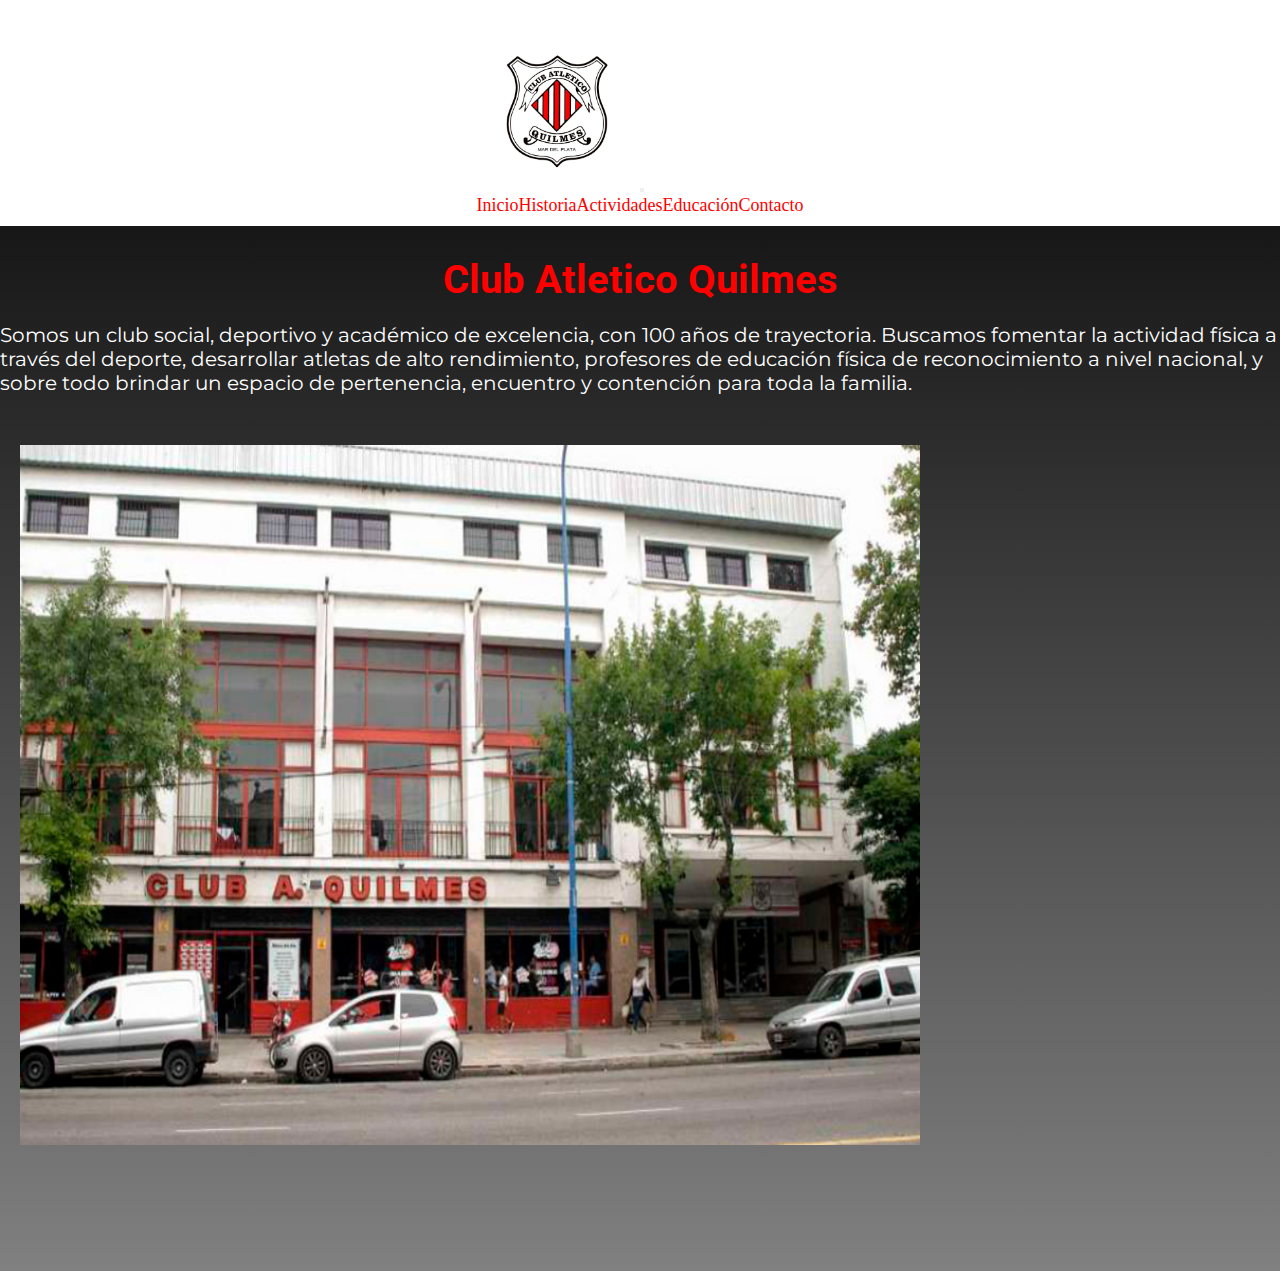
<file: index.html>
<!DOCTYPE html>
<html lang="en">
<head>
    <meta charset="UTF-8">
    <meta http-equiv="X-UA-Compatible" content="IE=edge">
    <meta name="viewport" content="width=device-width, initial-scale=1.0">
    <link rel="shortcut icon" href="img/EscudoCaq.png">
    <link rel="preconnect" href="https://fonts.googleapis.com">
    <link rel="preconnect" href="https://fonts.gstatic.com" crossorigin>
    <link href="https://fonts.googleapis.com/css2?family=Montserrat&family=Roboto:wght@100;300;500&display=swap" rel="stylesheet">
    <!--ANIMACIONES-->
    <link rel="stylesheet" href="https://cdnjs.cloudflare.com/ajax/libs/animate.css/4.1.1/animate.min.css">
    <!--LINK BOOTSTRAP-->
    <link href="https://cdn.jsdelivr.net/npm/bootstrap@5.2.2/dist/css/bootstrap.min.css" rel="stylesheet" integrity="sha384-Zenh87qX5JnK2Jl0vWa8Ck2rdkQ2Bzep5IDxbcnCeuOxjzrPF/et3URy9Bv1WTRi" crossorigin="anonymous">
    <!--CSS PROPIO-->
    <link rel="stylesheet" href="css/style.css">
    
    <title>Inicio</title>
</head>
<body>
    <header class="header-pagina">

        <nav class="navbar navbar-expand-lg w-100 lista_navegacion-bootstrap">
            <div class="container-fluid">
                <a class="navbar-brand" href="index.html">
                    <img src="img/EscudoCaq.png" alt="escudo quilmes" class="header-imagen">
                </a>
                <button class="navbar-toggler" type="button" data-bs-toggle="collapse" data-bs-target="#navbarNav" aria-controls="navbarNav" aria-expanded="false" aria-label="Toggle navigation">
                <span class="navbar-toggler-icon"></span>
                </button>
                <div class="collapse navbar-collapse" id="navbarNav">
                <ul class="navbar-nav">
                    <li class="nav-item">
                    <a class="nav-link" href="index.html">Inicio</a>
                    </li>
                    <li class="nav-item">
                    <a class="nav-link" href="page/historia.html">Historia</a>
                    </li>
                    <li class="nav-item">
                    <a class="nav-link" href="page/actividades.html">Actividades</a>
                    </li>
                    <li class="nav-item">
                    <a class="nav-link" href="page/educacion.html">Educación</a>
                    </li>
                    <li class="nav-item">
                    <a class="nav-link" href="page/contacto.html">Contacto</a>
                    </li>
                </ul>
                </div>
            </div>
        </nav>
    </header>

    <main>
    <section class="container-fluid">
        <h1>Club Atletico Quilmes</h1>

    <div class="row wow animate__animated animate__bounceInDown">

        <div class="col-12 col-md-12 col-lg-6">
            <p class="parrafo">Somos un club social, deportivo y académico de excelencia, con 100 años de trayectoria. Buscamos fomentar la actividad física a través del deporte, desarrollar atletas de alto rendimiento, profesores de educación física de reconocimiento a nivel nacional, y sobre todo brindar un espacio de pertenencia, encuentro y contención para toda la familia. </p>
        </div>
        <div class="col-12 col-md-12 col-lg-6">
            <img src="img/club-quilmes.jpg" alt="Club Atletico Quilmes" class="div__imagen">
        </div>
    </div>
    </section>
    </main>

    <footer class="footer wow animate__animated animate__bounce">
        <div class="footer__div">
            <p class="footer__parrafo">Página en desarrollo</p>
            <iframe src="https://www.google.com/maps/embed?pb=!1m18!1m12!1m3!1d3144.3463981100144!2d-57.56127398467609!3d-37.99237997972032!2m3!1f0!2f0!3f0!3m2!1i1024!2i768!4f13.1!3m3!1m2!1s0x9584d9536184cd25%3A0xb8786c66ae7998ac!2sSecundario%20Quilmes!5e0!3m2!1ses-419!2sar!4v1666713190758!5m2!1ses-419!2sar" width="200" height="200" style="border:0;" allowfullscreen="" loading="lazy" referrerpolicy="no-referrer-when-downgrade" class="mapa"></iframe>
        </div>
        <div class="footer__div">
            <p class="footer__parrafo">Seguinos en nuestras redes</p>
            <svg xmlns="http://www.w3.org/2000/svg" width="16" height="16" fill="currentColor" class="bi bi-facebook" viewBox="0 0 16 16">
                <path d="M16 8.049c0-4.446-3.582-8.05-8-8.05C3.58 0-.002 3.603-.002 8.05c0 4.017 2.926 7.347 6.75 7.951v-5.625h-2.03V8.05H6.75V6.275c0-2.017 1.195-3.131 3.022-3.131.876 0 1.791.157 1.791.157v1.98h-1.009c-.993 0-1.303.621-1.303 1.258v1.51h2.218l-.354 2.326H9.25V16c3.824-.604 6.75-3.934 6.75-7.951z"/>
            </svg>
            <svg xmlns="http://www.w3.org/2000/svg" width="16" height="16" fill="currentColor" class="bi bi-instagram" viewBox="0 0 16 16">
                <path d="M8 0C5.829 0 5.556.01 4.703.048 3.85.088 3.269.222 2.76.42a3.917 3.917 0 0 0-1.417.923A3.927 3.927 0 0 0 .42 2.76C.222 3.268.087 3.85.048 4.7.01 5.555 0 5.827 0 8.001c0 2.172.01 2.444.048 3.297.04.852.174 1.433.372 1.942.205.526.478.972.923 1.417.444.445.89.719 1.416.923.51.198 1.09.333 1.942.372C5.555 15.99 5.827 16 8 16s2.444-.01 3.298-.048c.851-.04 1.434-.174 1.943-.372a3.916 3.916 0 0 0 1.416-.923c.445-.445.718-.891.923-1.417.197-.509.332-1.09.372-1.942C15.99 10.445 16 10.173 16 8s-.01-2.445-.048-3.299c-.04-.851-.175-1.433-.372-1.941a3.926 3.926 0 0 0-.923-1.417A3.911 3.911 0 0 0 13.24.42c-.51-.198-1.092-.333-1.943-.372C10.443.01 10.172 0 7.998 0h.003zm-.717 1.442h.718c2.136 0 2.389.007 3.232.046.78.035 1.204.166 1.486.275.373.145.64.319.92.599.28.28.453.546.598.92.11.281.24.705.275 1.485.039.843.047 1.096.047 3.231s-.008 2.389-.047 3.232c-.035.78-.166 1.203-.275 1.485a2.47 2.47 0 0 1-.599.919c-.28.28-.546.453-.92.598-.28.11-.704.24-1.485.276-.843.038-1.096.047-3.232.047s-2.39-.009-3.233-.047c-.78-.036-1.203-.166-1.485-.276a2.478 2.478 0 0 1-.92-.598 2.48 2.48 0 0 1-.6-.92c-.109-.281-.24-.705-.275-1.485-.038-.843-.046-1.096-.046-3.233 0-2.136.008-2.388.046-3.231.036-.78.166-1.204.276-1.486.145-.373.319-.64.599-.92.28-.28.546-.453.92-.598.282-.11.705-.24 1.485-.276.738-.034 1.024-.044 2.515-.045v.002zm4.988 1.328a.96.96 0 1 0 0 1.92.96.96 0 0 0 0-1.92zm-4.27 1.122a4.109 4.109 0 1 0 0 8.217 4.109 4.109 0 0 0 0-8.217zm0 1.441a2.667 2.667 0 1 1 0 5.334 2.667 2.667 0 0 1 0-5.334z"/>
            </svg>
            <svg xmlns="http://www.w3.org/2000/svg" width="16" height="16" fill="currentColor" class="bi bi-whatsapp" viewBox="0 0 16 16">
                <path d="M13.601 2.326A7.854 7.854 0 0 0 7.994 0C3.627 0 .068 3.558.064 7.926c0 1.399.366 2.76 1.057 3.965L0 16l4.204-1.102a7.933 7.933 0 0 0 3.79.965h.004c4.368 0 7.926-3.558 7.93-7.93A7.898 7.898 0 0 0 13.6 2.326zM7.994 14.521a6.573 6.573 0 0 1-3.356-.92l-.24-.144-2.494.654.666-2.433-.156-.251a6.56 6.56 0 0 1-1.007-3.505c0-3.626 2.957-6.584 6.591-6.584a6.56 6.56 0 0 1 4.66 1.931 6.557 6.557 0 0 1 1.928 4.66c-.004 3.639-2.961 6.592-6.592 6.592zm3.615-4.934c-.197-.099-1.17-.578-1.353-.646-.182-.065-.315-.099-.445.099-.133.197-.513.646-.627.775-.114.133-.232.148-.43.05-.197-.1-.836-.308-1.592-.985-.59-.525-.985-1.175-1.103-1.372-.114-.198-.011-.304.088-.403.087-.088.197-.232.296-.346.1-.114.133-.198.198-.33.065-.134.034-.248-.015-.347-.05-.099-.445-1.076-.612-1.47-.16-.389-.323-.335-.445-.34-.114-.007-.247-.007-.38-.007a.729.729 0 0 0-.529.247c-.182.198-.691.677-.691 1.654 0 .977.71 1.916.81 2.049.098.133 1.394 2.132 3.383 2.992.47.205.84.326 1.129.418.475.152.904.129 1.246.08.38-.058 1.171-.48 1.338-.943.164-.464.164-.86.114-.943-.049-.084-.182-.133-.38-.232z"/>
            </svg>
        </div>
    </footer>

        <!--LIBRERIA JS-->
        <script src="https://cdnjs.cloudflare.com/ajax/libs/wow/1.1.2/wow.min.js"></script>
<script>
    new WOW().init();
</script>

<script src="https://cdn.jsdelivr.net/npm/bootstrap@5.2.2/dist/js/bootstrap.bundle.min.js" integrity="sha384-OERcA2EqjJCMA+/3y+gxIOqMEjwtxJY7qPCqsdltbNJuaOe923+mo//f6V8Qbsw3" crossorigin="anonymous"></script>
</body>
</html>
</file>
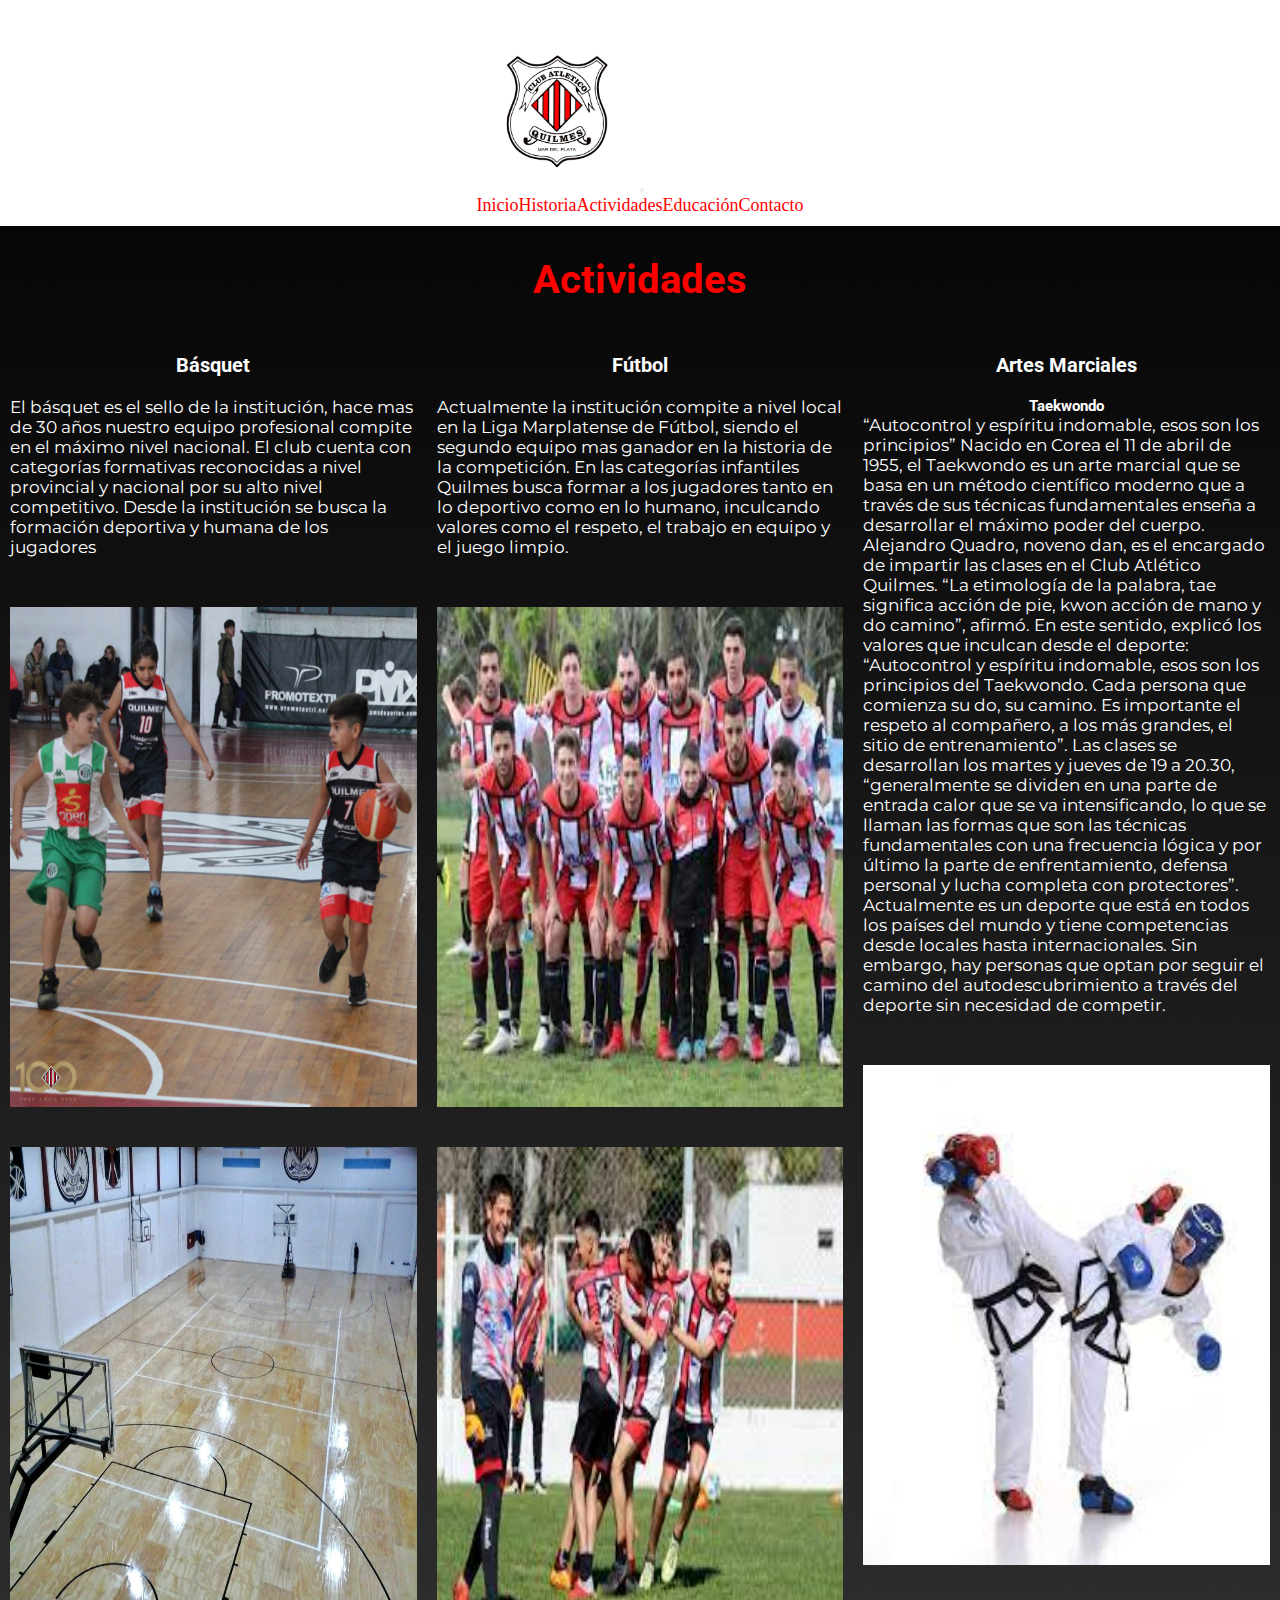
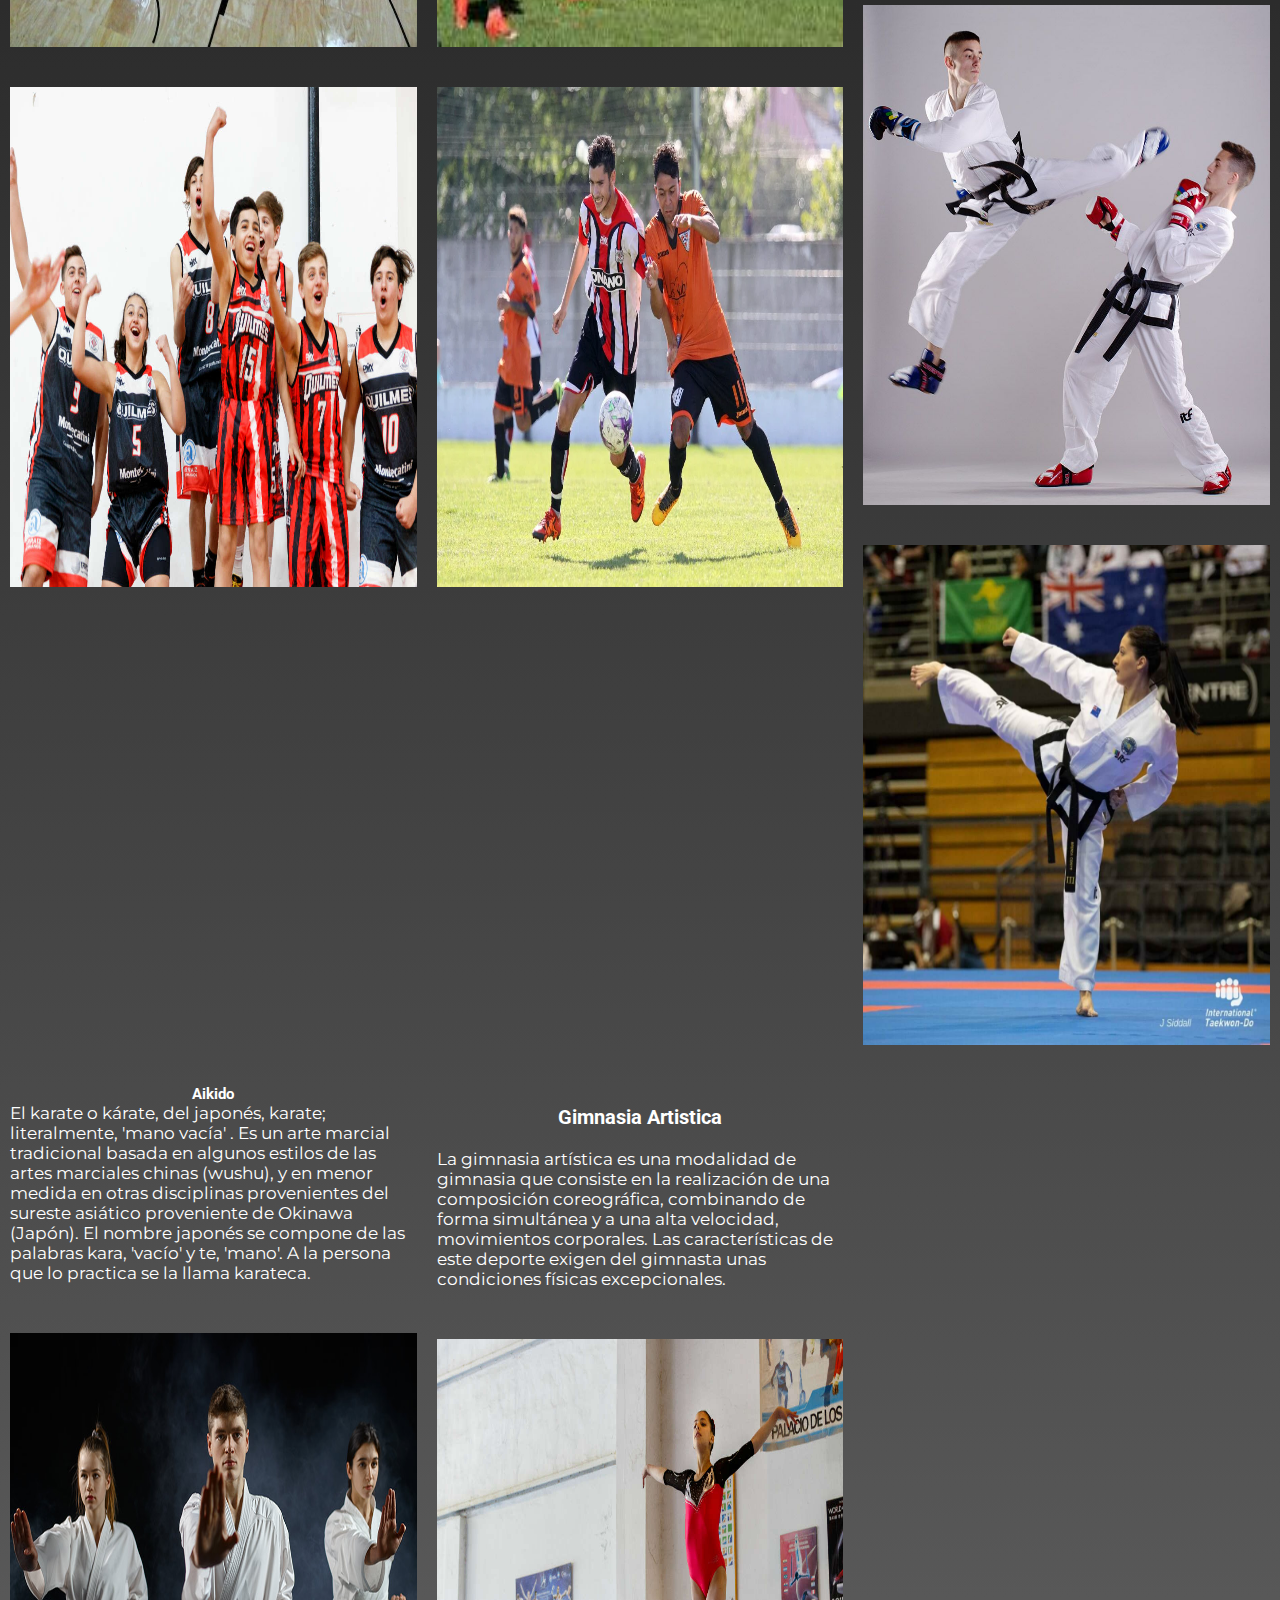
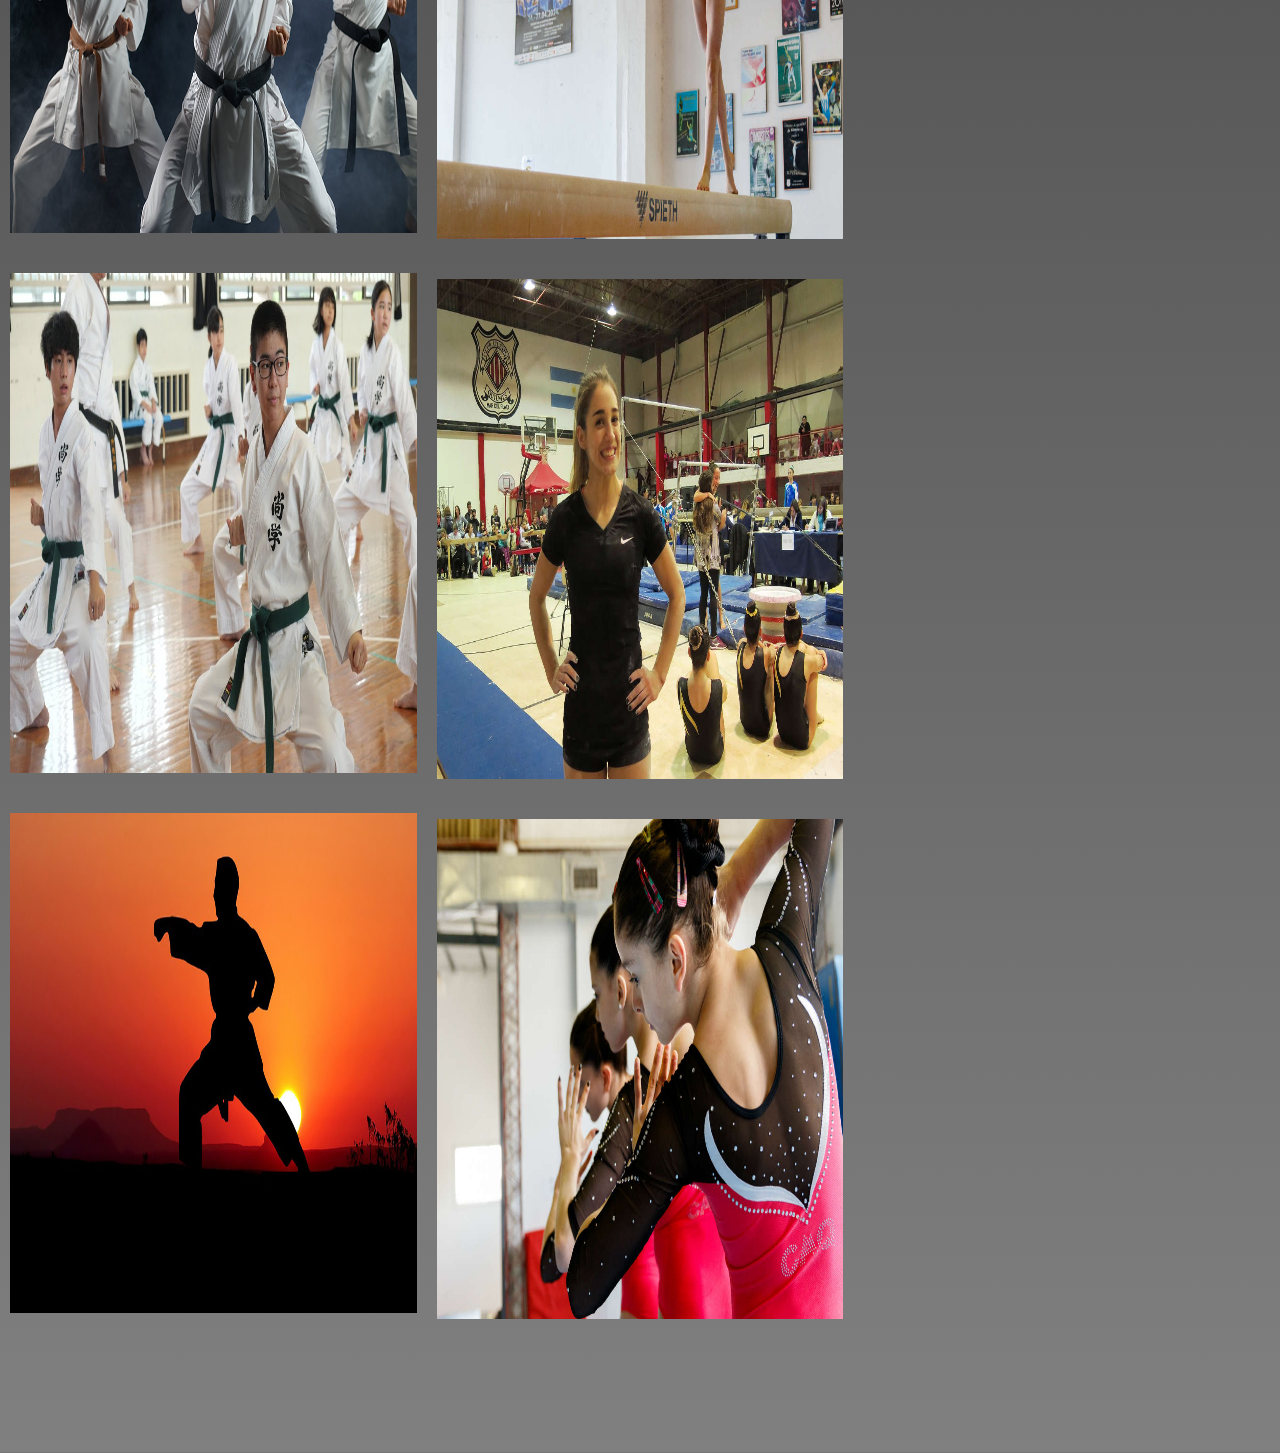
<file: page/actividades.html>
<!DOCTYPE html>
<html lang="en">
<head>
    <meta charset="UTF-8">
    <meta http-equiv="X-UA-Compatible" content="IE=edge">
    <meta name="viewport" content="width=device-width, initial-scale=1.0">
    <link rel="shortcut icon" href="../img/EscudoCaq.png">
    <link rel="preconnect" href="https://fonts.googleapis.com">
    <link rel="preconnect" href="https://fonts.gstatic.com" crossorigin>
    <link href="https://fonts.googleapis.com/css2?family=Montserrat&family=Roboto:wght@100;300;500&display=swap" rel="stylesheet">
    <!--ANIMACIONES-->
    <link rel="stylesheet" href="https://cdnjs.cloudflare.com/ajax/libs/animate.css/4.1.1/animate.min.css">
    <!--LINK BOOTSTRAP-->
    <link href="https://cdn.jsdelivr.net/npm/bootstrap@5.2.2/dist/css/bootstrap.min.css" rel="stylesheet" integrity="sha384-Zenh87qX5JnK2Jl0vWa8Ck2rdkQ2Bzep5IDxbcnCeuOxjzrPF/et3URy9Bv1WTRi" crossorigin="anonymous">
        <!--CSS PROPIO-->
    <link rel="stylesheet" href="../css/style.css">
    <title>Actividades</title>
</head>
<body id="body-grid">
    <header id="header-grid">
        <nav class="navbar navbar-expand-lg w-100 lista_navegacion-bootstrap">
            <div class="container-fluid">
                <a class="navbar-brand" href="../index.html">
                    <img src="../img/EscudoCaq.png" alt="escudo quilmes" class="header-imagen">
                </a>
                <button class="navbar-toggler" type="button" data-bs-toggle="collapse" data-bs-target="#navbarNav" aria-controls="navbarNav" aria-expanded="false" aria-label="Toggle navigation">
                <span class="navbar-toggler-icon"></span>
                </button>
                <div class="collapse navbar-collapse" id="navbarNav">
                <ul class="navbar-nav">
                    <li class="nav-item">
                    <a class="nav-link" href="../index.html">Inicio</a>
                    </li>
                    <li class="nav-item">
                    <a class="nav-link" href="historia.html">Historia</a>
                    </li>
                    <li class="nav-item">
                    <a class="nav-link" href="actividades.html">Actividades</a>
                    </li>
                    <li class="nav-item">
                    <a class="nav-link" href="educacion.html">Educación</a>
                    </li>
                    <li class="nav-item">
                    <a class="nav-link" href="contacto.html">Contacto</a>
                    </li>
                </ul>
                </div>
            </div>
        </nav>
    </header>

    <main>
    <h1>Actividades</h1>

    <section id="actividades-grid" class="wow animate__animated animate__fadeIn container-fluid">

        <div class="padre-div row">

            <div class="div-actividades">            
                <h2>Básquet</h2>
                <p>
                El básquet es el sello de la institución, hace mas de 30 años nuestro equipo profesional compite en el máximo nivel nacional.

El club cuenta con categorías formativas reconocidas a nivel provincial y nacional por su alto nivel competitivo.

Desde la institución se busca la formación deportiva y humana de los jugadores  
                </p>
                <img src="../img/mini-8.jpg" alt="mini-basquet" class="imagen-basquet">
                <img src="../img/canchacaq.jpg" alt="canchacaq" class="imagen-basquet">
                <img src="../img/Basquet-club-quilmes-mar-del-plata.jpg" alt="jugadorescaq" class="imagen-basquet">
    </div>

        <div class="div-actividades">
        <h2>Fútbol</h2>
            <p>Actualmente la institución compite a nivel local en la Liga Marplatense de Fútbol, siendo el segundo equipo mas ganador en la historia de la competición.
                En las categorías infantiles Quilmes busca formar a los jugadores tanto en lo deportivo como en lo humano, inculcando valores como el respeto, el trabajo en equipo y el juego limpio.
            </p>
            
            <img src="../img/futbol1.jpg" alt="futbolcaq" class="imagen-futbol">
            <img src="../img/futbol2.jpg" alt="futbolcaq" class="imagen-futbol">
            <img src="../img/futbol4.jpg" alt="futbolcaq" class="imagen-futbol">
        </div>

        <div class="div-actividades">
        <h2>Artes Marciales</h2>

        <h3>Taekwondo</h3>

        <p>“Autocontrol y espíritu indomable, esos son los principios”
            Nacido en Corea el 11 de abril de 1955, el Taekwondo es un arte marcial que se basa en un método científico moderno que a través de sus técnicas fundamentales enseña a desarrollar el máximo poder del cuerpo.
            
            Alejandro Quadro, noveno dan, es el encargado de impartir las clases en el Club Atlético Quilmes. “La etimología de la palabra, tae significa acción de pie, kwon acción de mano y do camino”, afirmó.
            
            En este sentido, explicó los valores que inculcan desde el deporte: “Autocontrol y espíritu indomable, esos son los principios del Taekwondo. Cada persona que comienza su do, su camino. Es importante el respeto al compañero, a los más grandes, el sitio de entrenamiento”.
            
            Las clases se desarrollan los martes y jueves de 19 a 20.30, “generalmente se dividen en una parte de entrada calor que se va intensificando, lo que se llaman las formas que son las técnicas fundamentales con una frecuencia lógica y por último la parte de enfrentamiento, defensa personal y lucha completa con protectores”.
            
            Actualmente es un deporte que está en todos los países del mundo y tiene
            competencias desde locales hasta internacionales. Sin embargo, hay personas que optan por seguir el camino del autodescubrimiento a través del deporte sin necesidad de competir.</p>

        <img src="../img/taekwondo1.jpg" alt="imagen Taekwondo" class="imagen-taekwondo">
        <img src="../img/taekwondo2.jpg" alt="imagen Taekwondo" class="imagen-taekwondo">
        <img src="../img/taekwondo3.jpg" alt="imagen Taekwondo" class="imagen-taekwondo">
        </div>

        <div class="div-actividades">
        <h3>Aikido</h3>
        <p>El karate o kárate, del japonés, karate; literalmente, 'mano vacía' . Es un arte marcial tradicional basada en algunos estilos de las artes marciales chinas (wushu), y en menor medida en otras disciplinas provenientes del sureste asiático proveniente de Okinawa (Japón). El nombre japonés se compone de las palabras kara, 'vacío' y te, 'mano'. A la persona que lo practica se la llama karateca.</p>
        <img src="../img/karate2.jpg" alt="imagen karate" class="imagen-karate">
        <img src="../img/karate1.jpg" alt="imagen karate" class="imagen-karate">
        <img src="../img/karate3.jpg" alt="imagen karate" class="imagen-karate">
        </div>

        <div class="div-actividades">
        <h2>Gimnasia Artistica</h2>
        <p>
            La gimnasia artística es una modalidad de gimnasia que consiste en la realización de una composición coreográfica, combinando de forma simultánea y a una alta velocidad, movimientos corporales. Las características de este deporte exigen del gimnasta unas condiciones físicas excepcionales.
        </p>
        <img src="../img/gimnasia1.jpg" alt="imagen-gimnasia" class="imagen-gimnasia">
        <img src="../img/gimnasia2.jpg" alt="imagen-gimnasia" class="imagen-gimnasia">
        <img src="../img/gimnasia3.jpg" alt="imagen-gimnasia" class="imagen-gimnasia">
    </div>
    </div>
    </section>

    </main>

    <footer class="footer wow animate__animated animate__bounce">

        <div class="footer__div ">
            <p class="footer__parrafo">Página en desarrollo</p>
            <iframe src="https://www.google.com/maps/embed?pb=!1m18!1m12!1m3!1d3144.3463981100144!2d-57.56127398467609!3d-37.99237997972032!2m3!1f0!2f0!3f0!3m2!1i1024!2i768!4f13.1!3m3!1m2!1s0x9584d9536184cd25%3A0xb8786c66ae7998ac!2sSecundario%20Quilmes!5e0!3m2!1ses-419!2sar!4v1666713190758!5m2!1ses-419!2sar" width="200" height="200" style="border:0;" allowfullscreen="" loading="lazy" referrerpolicy="no-referrer-when-downgrade" class="mapa"></iframe>
        </div>

        <div class="footer__div">
            <p class="footer__parrafo">Seguinos en nuestras redes</p>

            <svg xmlns="http://www.w3.org/2000/svg" width="16" height="16" fill="currentColor" class="bi bi-facebook" viewBox="0 0 16 16">
                <path d="M16 8.049c0-4.446-3.582-8.05-8-8.05C3.58 0-.002 3.603-.002 8.05c0 4.017 2.926 7.347 6.75 7.951v-5.625h-2.03V8.05H6.75V6.275c0-2.017 1.195-3.131 3.022-3.131.876 0 1.791.157 1.791.157v1.98h-1.009c-.993 0-1.303.621-1.303 1.258v1.51h2.218l-.354 2.326H9.25V16c3.824-.604 6.75-3.934 6.75-7.951z"/>
            </svg>

            <svg xmlns="http://www.w3.org/2000/svg" width="16" height="16" fill="currentColor" class="bi bi-instagram" viewBox="0 0 16 16">
                <path d="M8 0C5.829 0 5.556.01 4.703.048 3.85.088 3.269.222 2.76.42a3.917 3.917 0 0 0-1.417.923A3.927 3.927 0 0 0 .42 2.76C.222 3.268.087 3.85.048 4.7.01 5.555 0 5.827 0 8.001c0 2.172.01 2.444.048 3.297.04.852.174 1.433.372 1.942.205.526.478.972.923 1.417.444.445.89.719 1.416.923.51.198 1.09.333 1.942.372C5.555 15.99 5.827 16 8 16s2.444-.01 3.298-.048c.851-.04 1.434-.174 1.943-.372a3.916 3.916 0 0 0 1.416-.923c.445-.445.718-.891.923-1.417.197-.509.332-1.09.372-1.942C15.99 10.445 16 10.173 16 8s-.01-2.445-.048-3.299c-.04-.851-.175-1.433-.372-1.941a3.926 3.926 0 0 0-.923-1.417A3.911 3.911 0 0 0 13.24.42c-.51-.198-1.092-.333-1.943-.372C10.443.01 10.172 0 7.998 0h.003zm-.717 1.442h.718c2.136 0 2.389.007 3.232.046.78.035 1.204.166 1.486.275.373.145.64.319.92.599.28.28.453.546.598.92.11.281.24.705.275 1.485.039.843.047 1.096.047 3.231s-.008 2.389-.047 3.232c-.035.78-.166 1.203-.275 1.485a2.47 2.47 0 0 1-.599.919c-.28.28-.546.453-.92.598-.28.11-.704.24-1.485.276-.843.038-1.096.047-3.232.047s-2.39-.009-3.233-.047c-.78-.036-1.203-.166-1.485-.276a2.478 2.478 0 0 1-.92-.598 2.48 2.48 0 0 1-.6-.92c-.109-.281-.24-.705-.275-1.485-.038-.843-.046-1.096-.046-3.233 0-2.136.008-2.388.046-3.231.036-.78.166-1.204.276-1.486.145-.373.319-.64.599-.92.28-.28.546-.453.92-.598.282-.11.705-.24 1.485-.276.738-.034 1.024-.044 2.515-.045v.002zm4.988 1.328a.96.96 0 1 0 0 1.92.96.96 0 0 0 0-1.92zm-4.27 1.122a4.109 4.109 0 1 0 0 8.217 4.109 4.109 0 0 0 0-8.217zm0 1.441a2.667 2.667 0 1 1 0 5.334 2.667 2.667 0 0 1 0-5.334z"/>
            </svg>
            
            <svg xmlns="http://www.w3.org/2000/svg" width="16" height="16" fill="currentColor" class="bi bi-whatsapp" viewBox="0 0 16 16">
                <path d="M13.601 2.326A7.854 7.854 0 0 0 7.994 0C3.627 0 .068 3.558.064 7.926c0 1.399.366 2.76 1.057 3.965L0 16l4.204-1.102a7.933 7.933 0 0 0 3.79.965h.004c4.368 0 7.926-3.558 7.93-7.93A7.898 7.898 0 0 0 13.6 2.326zM7.994 14.521a6.573 6.573 0 0 1-3.356-.92l-.24-.144-2.494.654.666-2.433-.156-.251a6.56 6.56 0 0 1-1.007-3.505c0-3.626 2.957-6.584 6.591-6.584a6.56 6.56 0 0 1 4.66 1.931 6.557 6.557 0 0 1 1.928 4.66c-.004 3.639-2.961 6.592-6.592 6.592zm3.615-4.934c-.197-.099-1.17-.578-1.353-.646-.182-.065-.315-.099-.445.099-.133.197-.513.646-.627.775-.114.133-.232.148-.43.05-.197-.1-.836-.308-1.592-.985-.59-.525-.985-1.175-1.103-1.372-.114-.198-.011-.304.088-.403.087-.088.197-.232.296-.346.1-.114.133-.198.198-.33.065-.134.034-.248-.015-.347-.05-.099-.445-1.076-.612-1.47-.16-.389-.323-.335-.445-.34-.114-.007-.247-.007-.38-.007a.729.729 0 0 0-.529.247c-.182.198-.691.677-.691 1.654 0 .977.71 1.916.81 2.049.098.133 1.394 2.132 3.383 2.992.47.205.84.326 1.129.418.475.152.904.129 1.246.08.38-.058 1.171-.48 1.338-.943.164-.464.164-.86.114-.943-.049-.084-.182-.133-.38-.232z"/>
            </svg>
        </div>

    </footer>

                <!--LIBRERIA JS-->
                <script src="https://cdnjs.cloudflare.com/ajax/libs/wow/1.1.2/wow.min.js"></script>
                <script>
                    new WOW().init();
                </script>

<script src="https://cdn.jsdelivr.net/npm/bootstrap@5.2.2/dist/js/bootstrap.bundle.min.js" integrity="sha384-OERcA2EqjJCMA+/3y+gxIOqMEjwtxJY7qPCqsdltbNJuaOe923+mo//f6V8Qbsw3" crossorigin="anonymous"></script>
</body>
</html>
</file>
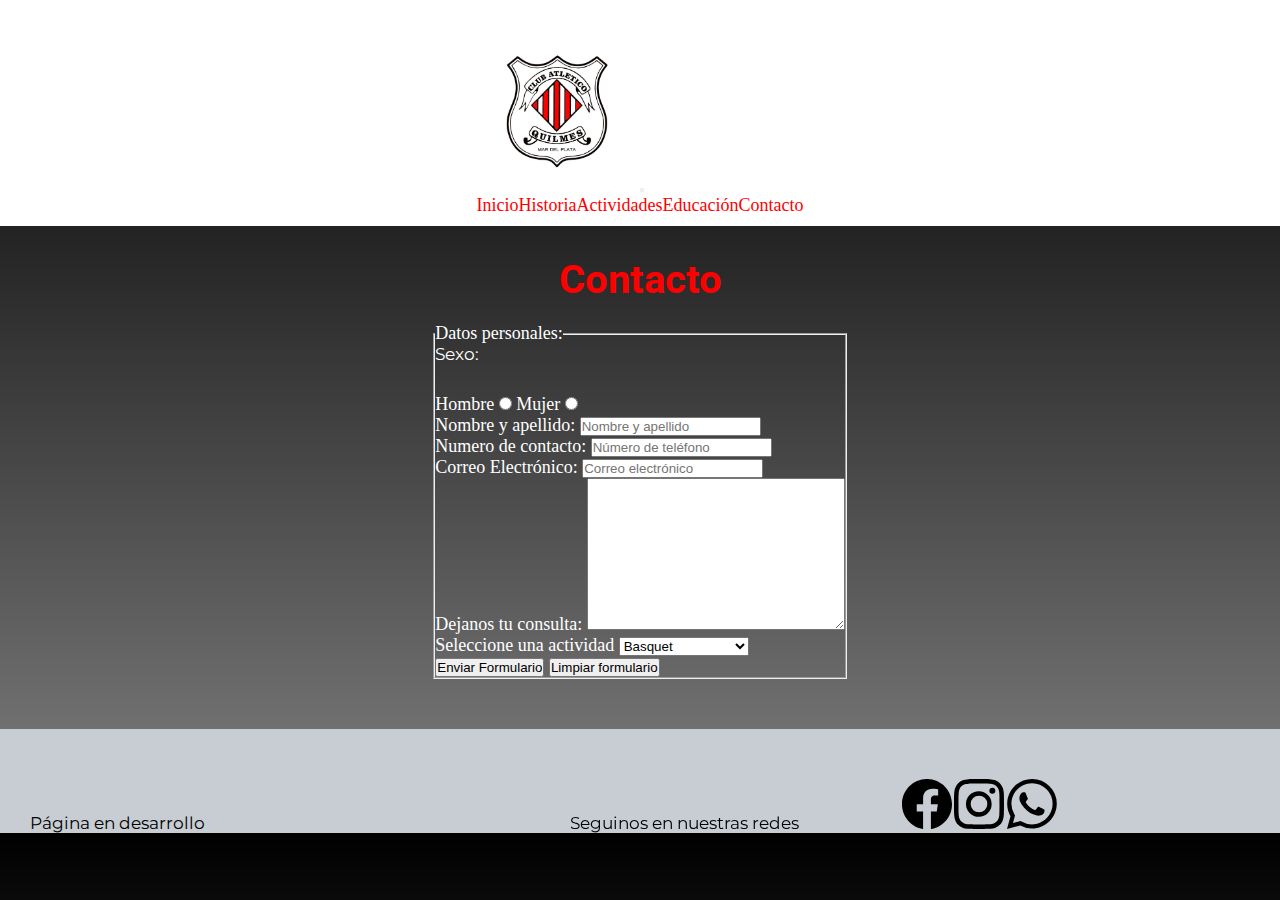
<file: page/contacto.html>
<!DOCTYPE html>
<html lang="en">
<head>
    <meta charset="UTF-8">
    <meta http-equiv="X-UA-Compatible" content="IE=edge">
    <meta name="viewport" content="width=device-width, initial-scale=1.0">
    <link rel="shortcut icon" href="../img/EscudoCaq.png">
    <link rel="preconnect" href="https://fonts.googleapis.com">
    <link rel="preconnect" href="https://fonts.gstatic.com" crossorigin>
    <link href="https://fonts.googleapis.com/css2?family=Montserrat&family=Roboto:wght@100;300;500&display=swap" rel="stylesheet">
    <!--ANIMACIONES-->
    <link rel="stylesheet" href="https://cdnjs.cloudflare.com/ajax/libs/animate.css/4.1.1/animate.min.css">
    <!--LINK BOOTSTRAP-->
    <link href="https://cdn.jsdelivr.net/npm/bootstrap@5.2.2/dist/css/bootstrap.min.css" rel="stylesheet" integrity="sha384-Zenh87qX5JnK2Jl0vWa8Ck2rdkQ2Bzep5IDxbcnCeuOxjzrPF/et3URy9Bv1WTRi" crossorigin="anonymous">
    <!--CSS PROPIO-->
    <link rel="stylesheet" href="../css/style.css">
    <title>Contacto</title>
</head>
<body>
    <header class="header-pagina">
        <nav class="navbar navbar-expand-lg w-100 lista_navegacion-bootstrap">
            <div class="container-fluid">
                <a class="navbar-brand" href="../index.html">
                    <img src="../img/EscudoCaq.png" alt="escudo quilmes" class="header-imagen">
                </a>
                <button class="navbar-toggler" type="button" data-bs-toggle="collapse" data-bs-target="#navbarNav" aria-controls="navbarNav" aria-expanded="false" aria-label="Toggle navigation">
                <span class="navbar-toggler-icon"></span>
                </button>
                <div class="collapse navbar-collapse" id="navbarNav">
                <ul class="navbar-nav">
                    <li class="nav-item">
                    <a class="nav-link" href="../index.html">Inicio</a>
                    </li>
                    <li class="nav-item">
                    <a class="nav-link" href="historia.html">Historia</a>
                    </li>
                    <li class="nav-item">
                    <a class="nav-link" href="actividades.html">Actividades</a>
                    </li>
                    <li class="nav-item">
                    <a class="nav-link" href="educacion.html">Educación</a>
                    </li>
                    <li class="nav-item">
                    <a class="nav-link" href="contacto.html">Contacto</a>
                    </li>
                </ul>
                </div>
            </div>
        </nav>
    </header>

            <h1>Contacto</h1>

    <main>

        <section>
            <form>
                <fieldset>
                    <legend>Datos personales:</legend>

                    <div>
                        <p>Sexo:</p>

                        <label for="hombre">Hombre</label>
                        <input type="radio" name="sexo" id="hombre">

                        <label for="mujer">Mujer</label>
                        <input type="radio" name="sexo" id="mujer">
                    </div>

                    <div>
                        <label for="name">Nombre y apellido:</label>
                        <input type="text" id="name" required placeholder="Nombre y apellido">
                    </div>

                    <div>
                        <label for="tel">Numero de contacto:</label>
                        <input type="number" id="tel" required placeholder="Número de teléfono">
                    </div>

                    <div>
                        <label for="email">Correo Electrónico:</label>
                        <input type="email" id="email" required placeholder="Correo electrónico">
                    </div>

                    <div>
                        <label for="consulta">Dejanos tu consulta:</label>
                        <textarea id="consulta" cols="30" rows="10" maxlength="100"></textarea>
                    </div>

                    <div>
                        <label for="select">Seleccione una actividad</label>
                        <select id="select">
                            <option value="">Basquet</option>
                            <option value="">Futbol</option>
                            <option value="">Artes Marciales</option>
                            <option value="">Gimnasia Artistica</option>
                        </select>
                    </div>
                    
                    <div>
                        <input type="submit" value="Enviar Formulario">
                        <input type="reset" value="Limpiar formulario">
                    </div>
                </fieldset>
    
            </form>
        </section>
    </main>

            <footer class="footer wow animate__animated animate__bounce container-fluid">
                <div class="footer__div">
                    <p class="footer__parrafo">Página en desarrollo</p>
                    <iframe src="https://www.google.com/maps/embed?pb=!1m18!1m12!1m3!1d3144.3463981100144!2d-57.56127398467609!3d-37.99237997972032!2m3!1f0!2f0!3f0!3m2!1i1024!2i768!4f13.1!3m3!1m2!1s0x9584d9536184cd25%3A0xb8786c66ae7998ac!2sSecundario%20Quilmes!5e0!3m2!1ses-419!2sar!4v1666713190758!5m2!1ses-419!2sar" width="200" height="200" style="border:0;" allowfullscreen="" loading="lazy" referrerpolicy="no-referrer-when-downgrade" class="mapa"></iframe>
                </div>
                <div class="footer__div">
                    <p class="footer__parrafo">Seguinos en nuestras redes</p>
                    <svg xmlns="http://www.w3.org/2000/svg" width="16" height="16" fill="currentColor" class="bi bi-facebook" viewBox="0 0 16 16">
                        <path d="M16 8.049c0-4.446-3.582-8.05-8-8.05C3.58 0-.002 3.603-.002 8.05c0 4.017 2.926 7.347 6.75 7.951v-5.625h-2.03V8.05H6.75V6.275c0-2.017 1.195-3.131 3.022-3.131.876 0 1.791.157 1.791.157v1.98h-1.009c-.993 0-1.303.621-1.303 1.258v1.51h2.218l-.354 2.326H9.25V16c3.824-.604 6.75-3.934 6.75-7.951z"/>
                    </svg>
                    <svg xmlns="http://www.w3.org/2000/svg" width="16" height="16" fill="currentColor" class="bi bi-instagram" viewBox="0 0 16 16">
                        <path d="M8 0C5.829 0 5.556.01 4.703.048 3.85.088 3.269.222 2.76.42a3.917 3.917 0 0 0-1.417.923A3.927 3.927 0 0 0 .42 2.76C.222 3.268.087 3.85.048 4.7.01 5.555 0 5.827 0 8.001c0 2.172.01 2.444.048 3.297.04.852.174 1.433.372 1.942.205.526.478.972.923 1.417.444.445.89.719 1.416.923.51.198 1.09.333 1.942.372C5.555 15.99 5.827 16 8 16s2.444-.01 3.298-.048c.851-.04 1.434-.174 1.943-.372a3.916 3.916 0 0 0 1.416-.923c.445-.445.718-.891.923-1.417.197-.509.332-1.09.372-1.942C15.99 10.445 16 10.173 16 8s-.01-2.445-.048-3.299c-.04-.851-.175-1.433-.372-1.941a3.926 3.926 0 0 0-.923-1.417A3.911 3.911 0 0 0 13.24.42c-.51-.198-1.092-.333-1.943-.372C10.443.01 10.172 0 7.998 0h.003zm-.717 1.442h.718c2.136 0 2.389.007 3.232.046.78.035 1.204.166 1.486.275.373.145.64.319.92.599.28.28.453.546.598.92.11.281.24.705.275 1.485.039.843.047 1.096.047 3.231s-.008 2.389-.047 3.232c-.035.78-.166 1.203-.275 1.485a2.47 2.47 0 0 1-.599.919c-.28.28-.546.453-.92.598-.28.11-.704.24-1.485.276-.843.038-1.096.047-3.232.047s-2.39-.009-3.233-.047c-.78-.036-1.203-.166-1.485-.276a2.478 2.478 0 0 1-.92-.598 2.48 2.48 0 0 1-.6-.92c-.109-.281-.24-.705-.275-1.485-.038-.843-.046-1.096-.046-3.233 0-2.136.008-2.388.046-3.231.036-.78.166-1.204.276-1.486.145-.373.319-.64.599-.92.28-.28.546-.453.92-.598.282-.11.705-.24 1.485-.276.738-.034 1.024-.044 2.515-.045v.002zm4.988 1.328a.96.96 0 1 0 0 1.92.96.96 0 0 0 0-1.92zm-4.27 1.122a4.109 4.109 0 1 0 0 8.217 4.109 4.109 0 0 0 0-8.217zm0 1.441a2.667 2.667 0 1 1 0 5.334 2.667 2.667 0 0 1 0-5.334z"/>
                    </svg>
                    <svg xmlns="http://www.w3.org/2000/svg" width="16" height="16" fill="currentColor" class="bi bi-whatsapp" viewBox="0 0 16 16">
                        <path d="M13.601 2.326A7.854 7.854 0 0 0 7.994 0C3.627 0 .068 3.558.064 7.926c0 1.399.366 2.76 1.057 3.965L0 16l4.204-1.102a7.933 7.933 0 0 0 3.79.965h.004c4.368 0 7.926-3.558 7.93-7.93A7.898 7.898 0 0 0 13.6 2.326zM7.994 14.521a6.573 6.573 0 0 1-3.356-.92l-.24-.144-2.494.654.666-2.433-.156-.251a6.56 6.56 0 0 1-1.007-3.505c0-3.626 2.957-6.584 6.591-6.584a6.56 6.56 0 0 1 4.66 1.931 6.557 6.557 0 0 1 1.928 4.66c-.004 3.639-2.961 6.592-6.592 6.592zm3.615-4.934c-.197-.099-1.17-.578-1.353-.646-.182-.065-.315-.099-.445.099-.133.197-.513.646-.627.775-.114.133-.232.148-.43.05-.197-.1-.836-.308-1.592-.985-.59-.525-.985-1.175-1.103-1.372-.114-.198-.011-.304.088-.403.087-.088.197-.232.296-.346.1-.114.133-.198.198-.33.065-.134.034-.248-.015-.347-.05-.099-.445-1.076-.612-1.47-.16-.389-.323-.335-.445-.34-.114-.007-.247-.007-.38-.007a.729.729 0 0 0-.529.247c-.182.198-.691.677-.691 1.654 0 .977.71 1.916.81 2.049.098.133 1.394 2.132 3.383 2.992.47.205.84.326 1.129.418.475.152.904.129 1.246.08.38-.058 1.171-.48 1.338-.943.164-.464.164-.86.114-.943-.049-.084-.182-.133-.38-.232z"/>
                    </svg>
                </div>
            </footer>

                    <!--LIBRERIA JS-->
        <script src="https://cdnjs.cloudflare.com/ajax/libs/wow/1.1.2/wow.min.js"></script>
        <script>
            new WOW().init();
        </script>
        <script src="https://cdn.jsdelivr.net/npm/bootstrap@5.2.2/dist/js/bootstrap.bundle.min.js" integrity="sha384-OERcA2EqjJCMA+/3y+gxIOqMEjwtxJY7qPCqsdltbNJuaOe923+mo//f6V8Qbsw3" crossorigin="anonymous"></script>
</body>
</html>
</file>
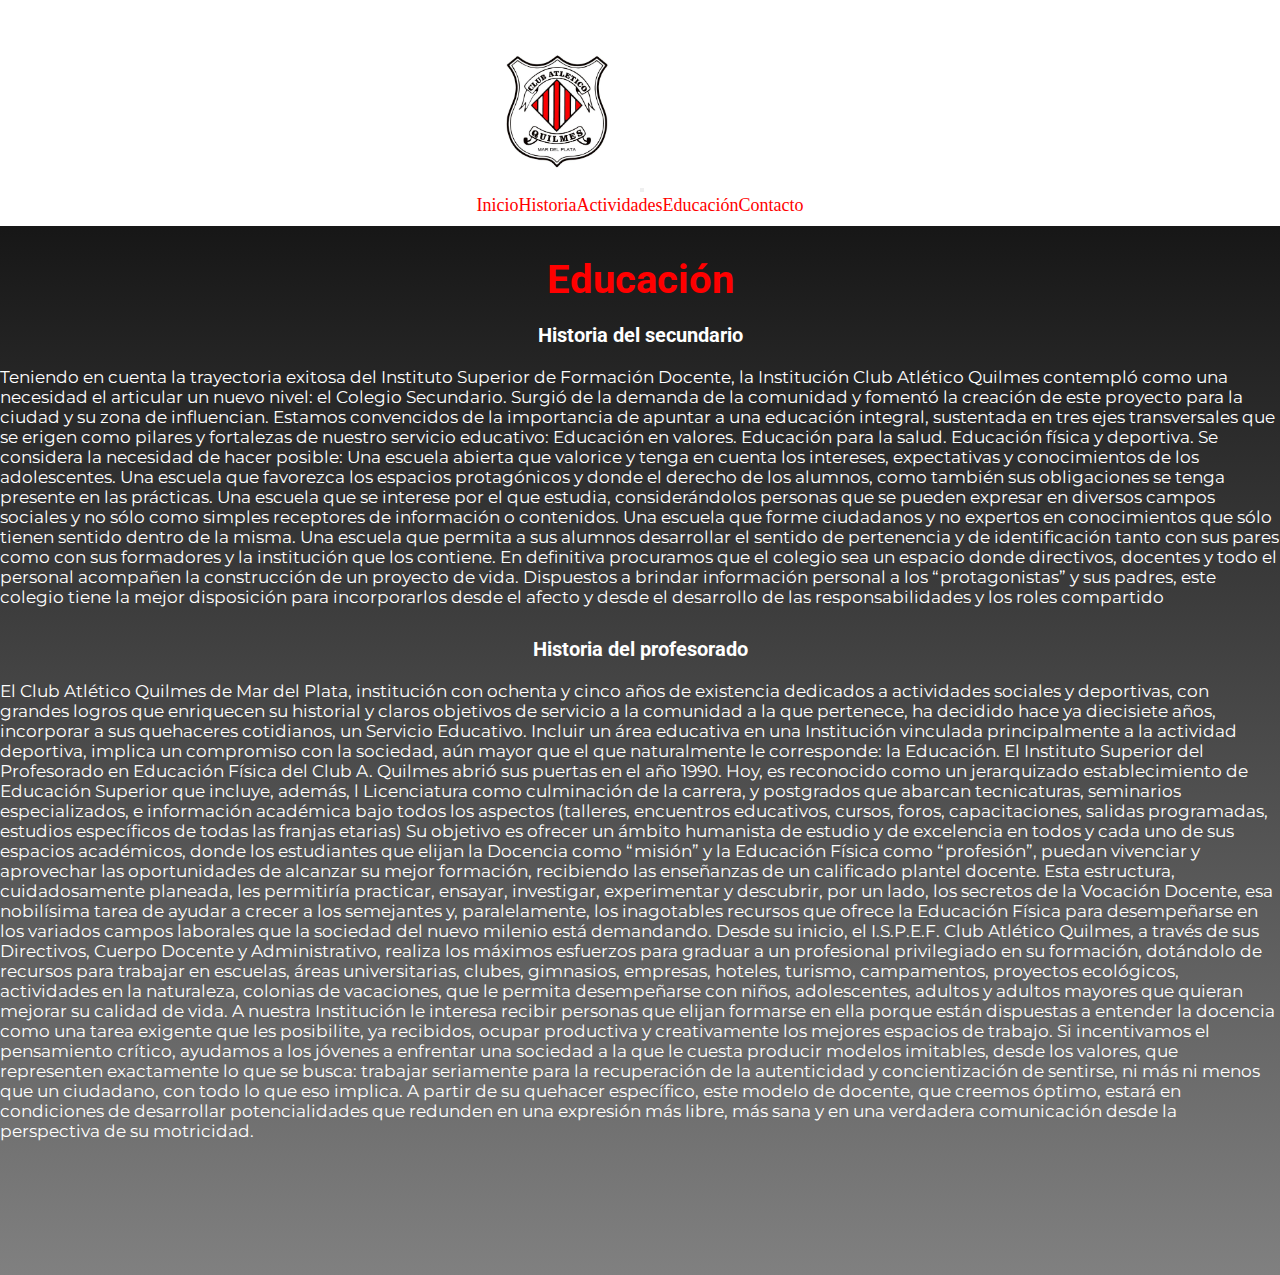
<file: page/educacion.html>
<!DOCTYPE html>
<html lang="en">
<head>
    <meta charset="UTF-8">
    <meta http-equiv="X-UA-Compatible" content="IE=edge">
    <meta name="viewport" content="width=device-width, initial-scale=1.0">
    <link rel="shortcut icon" href="../img/EscudoCaq.png">
    <link rel="preconnect" href="https://fonts.googleapis.com">
    <link rel="preconnect" href="https://fonts.gstatic.com" crossorigin>
    <link href="https://fonts.googleapis.com/css2?family=Montserrat&family=Roboto:wght@100;300;500&display=swap" rel="stylesheet">
    <!--ANIMACIONES-->
    <link rel="stylesheet" href="https://cdnjs.cloudflare.com/ajax/libs/animate.css/4.1.1/animate.min.css">
    <!--LINK BOOTSTRAP-->
    <link href="https://cdn.jsdelivr.net/npm/bootstrap@5.2.2/dist/css/bootstrap.min.css" rel="stylesheet" integrity="sha384-Zenh87qX5JnK2Jl0vWa8Ck2rdkQ2Bzep5IDxbcnCeuOxjzrPF/et3URy9Bv1WTRi" crossorigin="anonymous">
    <!--CSS PROPIO-->
    <link rel="stylesheet" href="../css/style.css">
    <title>Educación</title>
</head>
<body>
    <header class="header-pagina">
        <nav class="navbar navbar-expand-lg w-100 lista_navegacion-bootstrap">
            <div class="container-fluid">
                <a class="navbar-brand" href="../index.html">
                    <img src="../img/EscudoCaq.png" alt="escudo quilmes" class="header-imagen">
                </a>
                <button class="navbar-toggler" type="button" data-bs-toggle="collapse" data-bs-target="#navbarNav" aria-controls="navbarNav" aria-expanded="false" aria-label="Toggle navigation">
                <span class="navbar-toggler-icon"></span>
                </button>
                <div class="collapse navbar-collapse" id="navbarNav">
                <ul class="navbar-nav">
                    <li class="nav-item">
                    <a class="nav-link" href="../index.html">Inicio</a>
                    </li>
                    <li class="nav-item">
                    <a class="nav-link" href="historia.html">Historia</a>
                    </li>
                    <li class="nav-item">
                    <a class="nav-link" href="actividades.html">Actividades</a>
                    </li>
                    <li class="nav-item">
                    <a class="nav-link" href="educacion.html">Educación</a>
                    </li>
                    <li class="nav-item">
                    <a class="nav-link" href="contacto.html">Contacto</a>
                    </li>
                </ul>
                </div>
            </div>
        </nav>
    </header>

    <h1>Educación</h1>

    <main>

    <section class="container">
        <h2>Historia del secundario</h2>
        <p>
            Teniendo en cuenta la trayectoria exitosa del Instituto Superior de Formación Docente, la Institución Club Atlético Quilmes contempló como una necesidad el articular un nuevo nivel: el Colegio Secundario.

Surgió de la demanda de la comunidad y fomentó la creación de este proyecto para la ciudad y su zona de influencian.

Estamos convencidos de la importancia de apuntar a una educación integral, sustentada en tres ejes transversales que se erigen como pilares y fortalezas de nuestro servicio educativo:

Educación en valores.

Educación para la salud.

Educación física y deportiva.

Se considera la necesidad de hacer posible:

Una escuela abierta que valorice y tenga en cuenta los intereses, expectativas y conocimientos de los adolescentes.

Una escuela que favorezca los espacios protagónicos y donde el derecho de los alumnos, como también sus obligaciones se tenga presente en las prácticas.

Una escuela que se interese por el que estudia, considerándolos personas que se pueden expresar en diversos campos sociales y no sólo como simples receptores de información o contenidos.

Una escuela que forme ciudadanos y no expertos en conocimientos que sólo tienen sentido dentro de la misma.

Una escuela que permita a sus alumnos desarrollar el sentido de pertenencia y de identificación tanto con sus pares como con sus formadores y la institución que los contiene.

En definitiva procuramos que el colegio sea un espacio donde directivos, docentes y todo el personal acompañen la construcción de un proyecto de vida.

Dispuestos a brindar información personal a los “protagonistas” y sus padres, este colegio tiene la mejor disposición para incorporarlos desde el afecto y desde el desarrollo de las responsabilidades y los roles compartido
        </p>
    </section>

    <section class="container">
        <h2>Historia del profesorado</h2>
        <p>
            El Club Atlético Quilmes de Mar del Plata, institución con ochenta y cinco años de existencia dedicados a actividades sociales y deportivas, con grandes logros que enriquecen su historial y claros objetivos de servicio a la comunidad a la que pertenece, ha decidido hace ya diecisiete años, incorporar a sus quehaceres cotidianos, un Servicio Educativo.

Incluir un área educativa en una Institución vinculada principalmente a la actividad deportiva, implica un compromiso con la sociedad, aún mayor que el que naturalmente le corresponde: la Educación.

El Instituto Superior del Profesorado en Educación Física del Club A. Quilmes abrió sus puertas en el año 1990. Hoy, es reconocido como un jerarquizado establecimiento de Educación Superior que incluye, además, l Licenciatura como culminación de la carrera, y postgrados que abarcan tecnicaturas, seminarios especializados, e información académica bajo todos los aspectos (talleres, encuentros educativos, cursos, foros, capacitaciones, salidas programadas, estudios específicos de todas las franjas etarias)

Su objetivo es ofrecer un ámbito humanista de estudio y de excelencia en todos y cada uno de sus espacios académicos, donde los estudiantes que elijan la Docencia como “misión” y la Educación Física como “profesión”, puedan vivenciar y aprovechar las oportunidades de alcanzar su mejor formación, recibiendo las enseñanzas de un calificado plantel docente. Esta estructura, cuidadosamente planeada, les permitiría practicar, ensayar, investigar, experimentar y descubrir, por un lado, los secretos de la Vocación Docente, esa nobilísima tarea de ayudar a crecer a los semejantes y, paralelamente, los inagotables recursos que ofrece la Educación Física para desempeñarse en los variados campos laborales que la sociedad del nuevo milenio está demandando.

Desde su inicio, el I.S.P.E.F. Club Atlético Quilmes, a través de sus Directivos, Cuerpo Docente y Administrativo, realiza los máximos esfuerzos para graduar a un profesional privilegiado en su formación, dotándolo de recursos para trabajar en escuelas, áreas universitarias, clubes, gimnasios, empresas, hoteles, turismo, campamentos, proyectos ecológicos, actividades en la naturaleza, colonias de vacaciones, que le permita desempeñarse con niños, adolescentes, adultos y adultos mayores que quieran mejorar su calidad de vida.

A nuestra Institución le interesa recibir personas que elijan formarse en ella porque están dispuestas a entender la docencia como una tarea exigente que les posibilite, ya recibidos, ocupar productiva y creativamente los mejores espacios de trabajo.

Si incentivamos el pensamiento crítico, ayudamos a los jóvenes a enfrentar una sociedad a la que le cuesta producir modelos imitables, desde los valores, que representen exactamente lo que se busca: trabajar seriamente para la recuperación de la autenticidad y concientización de sentirse, ni más ni menos que un ciudadano, con todo lo que eso implica.

A partir de su quehacer específico, este modelo de docente, que creemos óptimo, estará en condiciones de desarrollar potencialidades que redunden en una expresión más libre, más sana y en una verdadera comunicación desde la perspectiva de su motricidad.
        </p>
    </section>

    </main>

    <footer class="footer wow animate__animated animate__bounce">
        <div class="footer__div">
            <p class="footer__parrafo">Página en desarrollo</p>
            <iframe src="https://www.google.com/maps/embed?pb=!1m18!1m12!1m3!1d3144.3463981100144!2d-57.56127398467609!3d-37.99237997972032!2m3!1f0!2f0!3f0!3m2!1i1024!2i768!4f13.1!3m3!1m2!1s0x9584d9536184cd25%3A0xb8786c66ae7998ac!2sSecundario%20Quilmes!5e0!3m2!1ses-419!2sar!4v1666713190758!5m2!1ses-419!2sar" width="200" height="200" style="border:0;" allowfullscreen="" loading="lazy" referrerpolicy="no-referrer-when-downgrade" class="mapa"></iframe>
        </div>
        <div class="footer__div">
            <p class="footer__parrafo">Seguinos en nuestras redes</p>
            <svg xmlns="http://www.w3.org/2000/svg" width="16" height="16" fill="currentColor" class="bi bi-facebook" viewBox="0 0 16 16">
                <path d="M16 8.049c0-4.446-3.582-8.05-8-8.05C3.58 0-.002 3.603-.002 8.05c0 4.017 2.926 7.347 6.75 7.951v-5.625h-2.03V8.05H6.75V6.275c0-2.017 1.195-3.131 3.022-3.131.876 0 1.791.157 1.791.157v1.98h-1.009c-.993 0-1.303.621-1.303 1.258v1.51h2.218l-.354 2.326H9.25V16c3.824-.604 6.75-3.934 6.75-7.951z"/>
            </svg>
            <svg xmlns="http://www.w3.org/2000/svg" width="16" height="16" fill="currentColor" class="bi bi-instagram" viewBox="0 0 16 16">
                <path d="M8 0C5.829 0 5.556.01 4.703.048 3.85.088 3.269.222 2.76.42a3.917 3.917 0 0 0-1.417.923A3.927 3.927 0 0 0 .42 2.76C.222 3.268.087 3.85.048 4.7.01 5.555 0 5.827 0 8.001c0 2.172.01 2.444.048 3.297.04.852.174 1.433.372 1.942.205.526.478.972.923 1.417.444.445.89.719 1.416.923.51.198 1.09.333 1.942.372C5.555 15.99 5.827 16 8 16s2.444-.01 3.298-.048c.851-.04 1.434-.174 1.943-.372a3.916 3.916 0 0 0 1.416-.923c.445-.445.718-.891.923-1.417.197-.509.332-1.09.372-1.942C15.99 10.445 16 10.173 16 8s-.01-2.445-.048-3.299c-.04-.851-.175-1.433-.372-1.941a3.926 3.926 0 0 0-.923-1.417A3.911 3.911 0 0 0 13.24.42c-.51-.198-1.092-.333-1.943-.372C10.443.01 10.172 0 7.998 0h.003zm-.717 1.442h.718c2.136 0 2.389.007 3.232.046.78.035 1.204.166 1.486.275.373.145.64.319.92.599.28.28.453.546.598.92.11.281.24.705.275 1.485.039.843.047 1.096.047 3.231s-.008 2.389-.047 3.232c-.035.78-.166 1.203-.275 1.485a2.47 2.47 0 0 1-.599.919c-.28.28-.546.453-.92.598-.28.11-.704.24-1.485.276-.843.038-1.096.047-3.232.047s-2.39-.009-3.233-.047c-.78-.036-1.203-.166-1.485-.276a2.478 2.478 0 0 1-.92-.598 2.48 2.48 0 0 1-.6-.92c-.109-.281-.24-.705-.275-1.485-.038-.843-.046-1.096-.046-3.233 0-2.136.008-2.388.046-3.231.036-.78.166-1.204.276-1.486.145-.373.319-.64.599-.92.28-.28.546-.453.92-.598.282-.11.705-.24 1.485-.276.738-.034 1.024-.044 2.515-.045v.002zm4.988 1.328a.96.96 0 1 0 0 1.92.96.96 0 0 0 0-1.92zm-4.27 1.122a4.109 4.109 0 1 0 0 8.217 4.109 4.109 0 0 0 0-8.217zm0 1.441a2.667 2.667 0 1 1 0 5.334 2.667 2.667 0 0 1 0-5.334z"/>
            </svg>
            <svg xmlns="http://www.w3.org/2000/svg" width="16" height="16" fill="currentColor" class="bi bi-whatsapp" viewBox="0 0 16 16">
                <path d="M13.601 2.326A7.854 7.854 0 0 0 7.994 0C3.627 0 .068 3.558.064 7.926c0 1.399.366 2.76 1.057 3.965L0 16l4.204-1.102a7.933 7.933 0 0 0 3.79.965h.004c4.368 0 7.926-3.558 7.93-7.93A7.898 7.898 0 0 0 13.6 2.326zM7.994 14.521a6.573 6.573 0 0 1-3.356-.92l-.24-.144-2.494.654.666-2.433-.156-.251a6.56 6.56 0 0 1-1.007-3.505c0-3.626 2.957-6.584 6.591-6.584a6.56 6.56 0 0 1 4.66 1.931 6.557 6.557 0 0 1 1.928 4.66c-.004 3.639-2.961 6.592-6.592 6.592zm3.615-4.934c-.197-.099-1.17-.578-1.353-.646-.182-.065-.315-.099-.445.099-.133.197-.513.646-.627.775-.114.133-.232.148-.43.05-.197-.1-.836-.308-1.592-.985-.59-.525-.985-1.175-1.103-1.372-.114-.198-.011-.304.088-.403.087-.088.197-.232.296-.346.1-.114.133-.198.198-.33.065-.134.034-.248-.015-.347-.05-.099-.445-1.076-.612-1.47-.16-.389-.323-.335-.445-.34-.114-.007-.247-.007-.38-.007a.729.729 0 0 0-.529.247c-.182.198-.691.677-.691 1.654 0 .977.71 1.916.81 2.049.098.133 1.394 2.132 3.383 2.992.47.205.84.326 1.129.418.475.152.904.129 1.246.08.38-.058 1.171-.48 1.338-.943.164-.464.164-.86.114-.943-.049-.084-.182-.133-.38-.232z"/>
            </svg>
        </div>
    </footer>

                <!--LIBRERIA JS-->
                <script src="https://cdnjs.cloudflare.com/ajax/libs/wow/1.1.2/wow.min.js"></script>
                <script>
                    new WOW().init();
                </script>
                <script src="https://cdn.jsdelivr.net/npm/bootstrap@5.2.2/dist/js/bootstrap.bundle.min.js" integrity="sha384-OERcA2EqjJCMA+/3y+gxIOqMEjwtxJY7qPCqsdltbNJuaOe923+mo//f6V8Qbsw3" crossorigin="anonymous"></script>
</body>
</html>
</file>
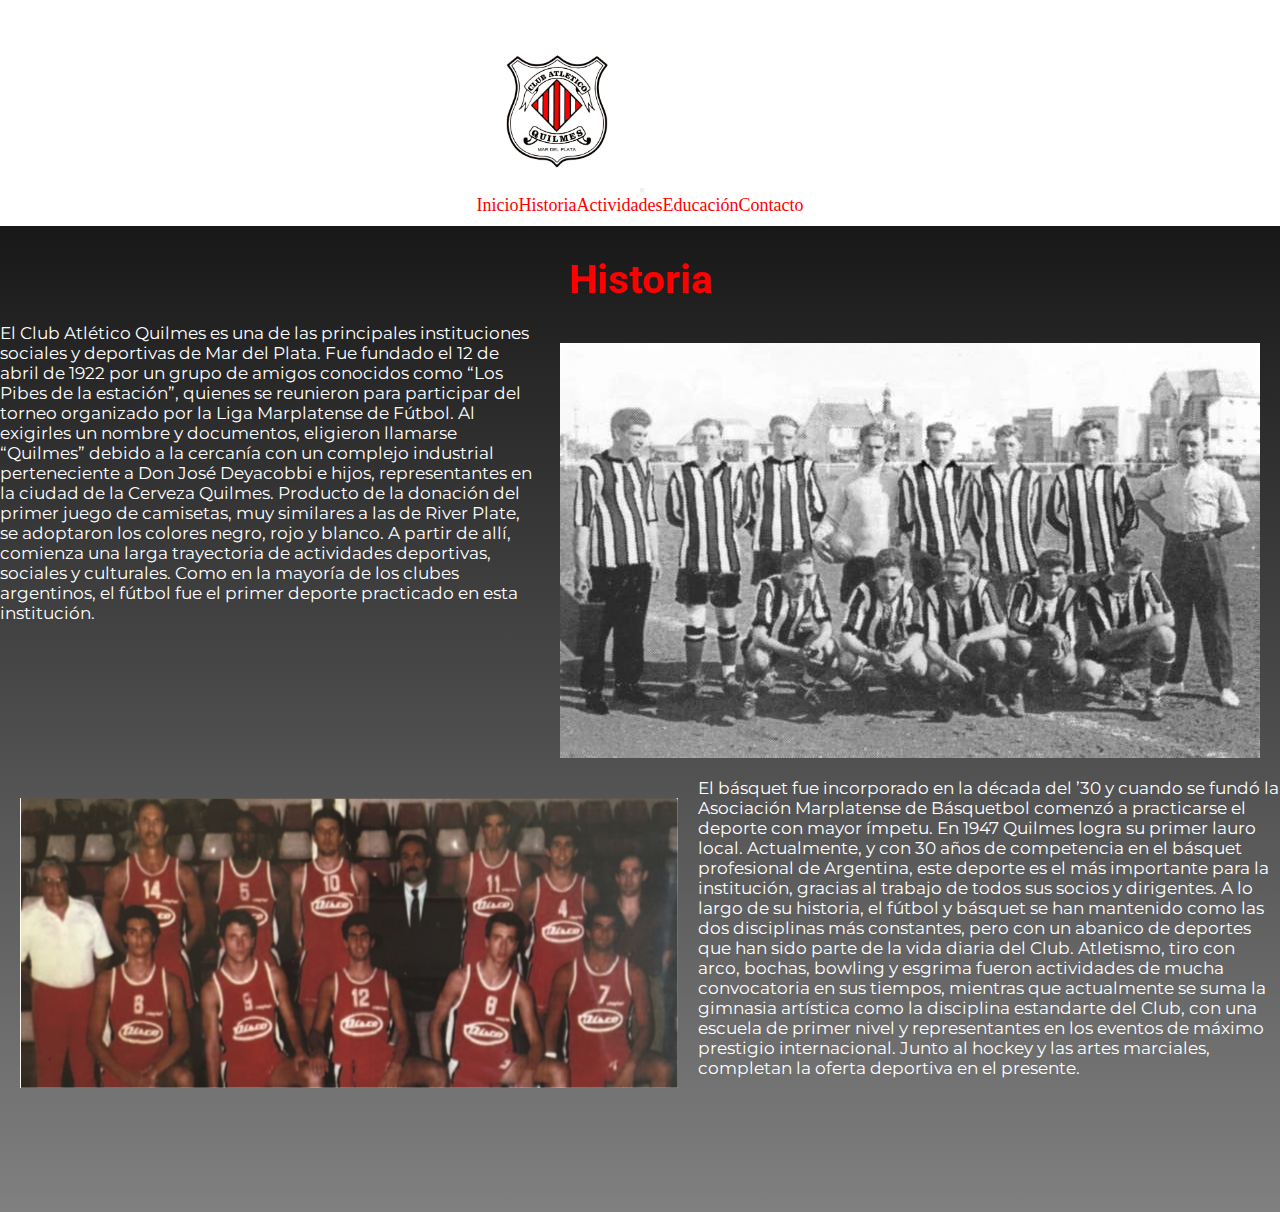
<file: page/historia.html>
<!DOCTYPE html>
<html lang="en">
<head>
    <meta charset="UTF-8">
    <meta http-equiv="X-UA-Compatible" content="IE=edge">
    <meta name="viewport" content="width=device-width, initial-scale=1.0">
    <link rel="shortcut icon" href="../img/EscudoCaq.png">
    <link rel="preconnect" href="https://fonts.googleapis.com">
    <link rel="preconnect" href="https://fonts.gstatic.com" crossorigin>
    <link href="https://fonts.googleapis.com/css2?family=Montserrat&family=Roboto:wght@100;300;500&display=swap" rel="stylesheet">
    <!--ANIMACIONES-->
    <link rel="stylesheet" href="https://cdnjs.cloudflare.com/ajax/libs/animate.css/4.1.1/animate.min.css">
        <!--LINK BOOTSTRAP-->
        <link href="https://cdn.jsdelivr.net/npm/bootstrap@5.2.2/dist/css/bootstrap.min.css" rel="stylesheet" integrity="sha384-Zenh87qX5JnK2Jl0vWa8Ck2rdkQ2Bzep5IDxbcnCeuOxjzrPF/et3URy9Bv1WTRi" crossorigin="anonymous">
    <!--CSS PROPIO-->
    <link rel="stylesheet" href="../css/style.css">
    <title>Historia</title>
</head>
<body>
    <header class="header-pagina">
        <nav class="navbar navbar-expand-lg w-100 lista_navegacion-bootstrap">
            <div class="container-fluid">
                <a class="navbar-brand" href="../index.html">
                    <img src="../img/EscudoCaq.png" alt="escudo quilmes" class="header-imagen">
                </a>
                <button class="navbar-toggler" type="button" data-bs-toggle="collapse" data-bs-target="#navbarNav" aria-controls="navbarNav" aria-expanded="false" aria-label="Toggle navigation">
                <span class="navbar-toggler-icon"></span>
                </button>
                <div class="collapse navbar-collapse" id="navbarNav">
                <ul class="navbar-nav">
                    <li class="nav-item">
                    <a class="nav-link" href="../index.html">Inicio</a>
                    </li>
                    <li class="nav-item">
                    <a class="nav-link" href="historia.html">Historia</a>
                    </li>
                    <li class="nav-item">
                    <a class="nav-link" href="actividades.html">Actividades</a>
                    </li>
                    <li class="nav-item">
                    <a class="nav-link" href="educacion.html">Educación</a>
                    </li>
                    <li class="nav-item">
                    <a class="nav-link" href="contacto.html">Contacto</a>
                    </li>
                </ul>
                </div>
            </div>
        </nav>
    </header>

    <main>

    <section class="wow animate__animated animate__backInLeft">
        <h1>Historia</h1>
        <div class="display_div-historia flex-column flex-sm-column flex-lg-row">
            <p>
                El Club Atlético Quilmes es una de las principales instituciones sociales y deportivas de Mar del Plata. Fue fundado el 12 de abril de 1922 por un grupo de amigos conocidos como “Los Pibes de la estación”, quienes se reunieron para participar del torneo organizado por la Liga Marplatense de Fútbol. Al exigirles un nombre y documentos, eligieron llamarse “Quilmes” debido a la cercanía con un complejo industrial perteneciente a Don José Deyacobbi e hijos, representantes en la ciudad de la Cerveza Quilmes. Producto de la donación del primer juego de camisetas, muy similares a las de River Plate, se adoptaron los colores negro, rojo y blanco. A partir de allí, comienza una larga trayectoria de actividades deportivas, sociales y culturales. Como en la mayoría de los clubes argentinos, el fútbol fue el primer deporte practicado en esta institución.
            </p>
            <img src="../img/Quilmes_futbol_1925.jpg" alt="Quilmes Futbol">
        </div>
    </section>

    <section class="wow animate__animated animate__backInUp">
        <div class="display_div-historia flex-column flex-sm-column flex-lg-row">
            <img src="../img/Quilmes_1990-91.jpg" alt="Quilmes basquet">
            <p>
                El básquet fue incorporado en la década del ’30 y cuando se fundó la Asociación Marplatense de Básquetbol comenzó a practicarse el deporte con mayor ímpetu. En 1947 Quilmes logra su primer lauro local. Actualmente, y con 30 años de competencia en el básquet profesional de Argentina, este deporte es el más importante para la institución, gracias al trabajo de todos sus socios y dirigentes.
    
    A lo largo de su historia, el fútbol y básquet se han mantenido como las dos disciplinas más constantes, pero con un abanico de deportes que han sido parte de la vida diaria del Club. Atletismo, tiro con arco, bochas, bowling y esgrima fueron actividades de mucha convocatoria en sus tiempos, mientras que actualmente se suma la gimnasia artística como la disciplina estandarte del Club, con una escuela de primer nivel y representantes en los eventos de máximo prestigio internacional. Junto al hockey y las artes marciales, completan la oferta deportiva en el presente.
            </p>
        </div>

    </section>

    </main>

    <footer class="footer wow animate__animated animate__bounce">
        <div class="footer__div">
            <p class="footer__parrafo">Página en desarrollo</p>
            <iframe src="https://www.google.com/maps/embed?pb=!1m18!1m12!1m3!1d3144.3463981100144!2d-57.56127398467609!3d-37.99237997972032!2m3!1f0!2f0!3f0!3m2!1i1024!2i768!4f13.1!3m3!1m2!1s0x9584d9536184cd25%3A0xb8786c66ae7998ac!2sSecundario%20Quilmes!5e0!3m2!1ses-419!2sar!4v1666713190758!5m2!1ses-419!2sar" width="200" height="200" style="border:0;" allowfullscreen="" loading="lazy" referrerpolicy="no-referrer-when-downgrade" class="mapa"></iframe>
        </div>
        <div class="footer__div">
            <p class="footer__parrafo">Seguinos en nuestras redes</p>
            <svg xmlns="http://www.w3.org/2000/svg" width="16" height="16" fill="currentColor" class="bi bi-facebook" viewBox="0 0 16 16">
                <path d="M16 8.049c0-4.446-3.582-8.05-8-8.05C3.58 0-.002 3.603-.002 8.05c0 4.017 2.926 7.347 6.75 7.951v-5.625h-2.03V8.05H6.75V6.275c0-2.017 1.195-3.131 3.022-3.131.876 0 1.791.157 1.791.157v1.98h-1.009c-.993 0-1.303.621-1.303 1.258v1.51h2.218l-.354 2.326H9.25V16c3.824-.604 6.75-3.934 6.75-7.951z"/>
            </svg>
            <svg xmlns="http://www.w3.org/2000/svg" width="16" height="16" fill="currentColor" class="bi bi-instagram" viewBox="0 0 16 16">
                <path d="M8 0C5.829 0 5.556.01 4.703.048 3.85.088 3.269.222 2.76.42a3.917 3.917 0 0 0-1.417.923A3.927 3.927 0 0 0 .42 2.76C.222 3.268.087 3.85.048 4.7.01 5.555 0 5.827 0 8.001c0 2.172.01 2.444.048 3.297.04.852.174 1.433.372 1.942.205.526.478.972.923 1.417.444.445.89.719 1.416.923.51.198 1.09.333 1.942.372C5.555 15.99 5.827 16 8 16s2.444-.01 3.298-.048c.851-.04 1.434-.174 1.943-.372a3.916 3.916 0 0 0 1.416-.923c.445-.445.718-.891.923-1.417.197-.509.332-1.09.372-1.942C15.99 10.445 16 10.173 16 8s-.01-2.445-.048-3.299c-.04-.851-.175-1.433-.372-1.941a3.926 3.926 0 0 0-.923-1.417A3.911 3.911 0 0 0 13.24.42c-.51-.198-1.092-.333-1.943-.372C10.443.01 10.172 0 7.998 0h.003zm-.717 1.442h.718c2.136 0 2.389.007 3.232.046.78.035 1.204.166 1.486.275.373.145.64.319.92.599.28.28.453.546.598.92.11.281.24.705.275 1.485.039.843.047 1.096.047 3.231s-.008 2.389-.047 3.232c-.035.78-.166 1.203-.275 1.485a2.47 2.47 0 0 1-.599.919c-.28.28-.546.453-.92.598-.28.11-.704.24-1.485.276-.843.038-1.096.047-3.232.047s-2.39-.009-3.233-.047c-.78-.036-1.203-.166-1.485-.276a2.478 2.478 0 0 1-.92-.598 2.48 2.48 0 0 1-.6-.92c-.109-.281-.24-.705-.275-1.485-.038-.843-.046-1.096-.046-3.233 0-2.136.008-2.388.046-3.231.036-.78.166-1.204.276-1.486.145-.373.319-.64.599-.92.28-.28.546-.453.92-.598.282-.11.705-.24 1.485-.276.738-.034 1.024-.044 2.515-.045v.002zm4.988 1.328a.96.96 0 1 0 0 1.92.96.96 0 0 0 0-1.92zm-4.27 1.122a4.109 4.109 0 1 0 0 8.217 4.109 4.109 0 0 0 0-8.217zm0 1.441a2.667 2.667 0 1 1 0 5.334 2.667 2.667 0 0 1 0-5.334z"/>
            </svg>
            <svg xmlns="http://www.w3.org/2000/svg" width="16" height="16" fill="currentColor" class="bi bi-whatsapp" viewBox="0 0 16 16">
                <path d="M13.601 2.326A7.854 7.854 0 0 0 7.994 0C3.627 0 .068 3.558.064 7.926c0 1.399.366 2.76 1.057 3.965L0 16l4.204-1.102a7.933 7.933 0 0 0 3.79.965h.004c4.368 0 7.926-3.558 7.93-7.93A7.898 7.898 0 0 0 13.6 2.326zM7.994 14.521a6.573 6.573 0 0 1-3.356-.92l-.24-.144-2.494.654.666-2.433-.156-.251a6.56 6.56 0 0 1-1.007-3.505c0-3.626 2.957-6.584 6.591-6.584a6.56 6.56 0 0 1 4.66 1.931 6.557 6.557 0 0 1 1.928 4.66c-.004 3.639-2.961 6.592-6.592 6.592zm3.615-4.934c-.197-.099-1.17-.578-1.353-.646-.182-.065-.315-.099-.445.099-.133.197-.513.646-.627.775-.114.133-.232.148-.43.05-.197-.1-.836-.308-1.592-.985-.59-.525-.985-1.175-1.103-1.372-.114-.198-.011-.304.088-.403.087-.088.197-.232.296-.346.1-.114.133-.198.198-.33.065-.134.034-.248-.015-.347-.05-.099-.445-1.076-.612-1.47-.16-.389-.323-.335-.445-.34-.114-.007-.247-.007-.38-.007a.729.729 0 0 0-.529.247c-.182.198-.691.677-.691 1.654 0 .977.71 1.916.81 2.049.098.133 1.394 2.132 3.383 2.992.47.205.84.326 1.129.418.475.152.904.129 1.246.08.38-.058 1.171-.48 1.338-.943.164-.464.164-.86.114-.943-.049-.084-.182-.133-.38-.232z"/>
            </svg>
        </div>
    </footer>

                <!--LIBRERIA JS-->
                <script src="https://cdnjs.cloudflare.com/ajax/libs/wow/1.1.2/wow.min.js"></script>
                <script>
                    new WOW().init();
                </script>
                <script src="https://cdn.jsdelivr.net/npm/bootstrap@5.2.2/dist/js/bootstrap.bundle.min.js" integrity="sha384-OERcA2EqjJCMA+/3y+gxIOqMEjwtxJY7qPCqsdltbNJuaOe923+mo//f6V8Qbsw3" crossorigin="anonymous"></script>
</body>
</html>
</file>
<file: css/style.css>
*{
    margin: 0;
    padding: 0;
}

html {
        font-size: 62.5%;
        box-sizing: border-box;
    }

img {
        padding: 2rem;
        max-width: 100%;
}

a {
    text-decoration: none;
    color: red;
}

body {
    background-image: linear-gradient(black, gray);
}

h2 {
    text-align: center;
}
.header-imagen {
    height: 12rem;
}

.header-imagen:hover {
    transform: scale(1.5);
}

.lista-navegacion li{
    font-size: 1.8rem;
    padding: 10px;
}

.lista-navegacion li:hover{
    background-color: black;
    transition: all 1s;
}

.lista_navegacion-bootstrap {
    font-size: 1.8rem;
    padding: 10px;
}

.lista_navegacion-bootstrap a {
    color: red;
}

.lista_navegacion-bootstrap a:hover {
    color: white;
    background-color: black;
    transition: all 1s;
}

ul {
    list-style: none;
    display: flex;
}

nav {
    margin-top: 2rem;
}

h1 {
    color: red;
    font-family: 'Roboto', sans-serif;
    font-size: 4rem;
    margin-bottom: 2rem;
    text-align: center;
    margin-top: 3rem;
}

p {
    font-family: 'Montserrat', sans-serif;
    font-size: 1.7rem;
    color: white;
    margin-bottom: 3rem;
}

form{
    font-size: 1.8rem;
    color: white;
    display: flex;
    flex-direction: column;
    align-items: center;
    margin-bottom: 5rem;
}

input:focus {
    width: 300px;
    outline: none;
}

h2{
    color: white;
    margin-bottom: 2rem;
    font-family: 'Roboto', sans-serif;
    font-size: 2rem;
    margin-top: 2rem;
}

h3 {
    color: white;
    font-size: 1.5rem;
    font-family: 'Roboto', sans-serif;
}

.header-pagina {
    background-color: white;
    display: flex;
    justify-content: space-around;
    align-items: center;
}


.imagen-basquet {
    width: 500px;
    height: 500px;
}

.imagen-basquet:hover {
    transform: scale(2);
}

.imagen-futbol {
    width: 500px;
    height: 500px;
}

.imagen-futbol:hover {
    transform: scale(2);
}

/*.display-div {
    display: flex;
}*/

.display_div-historia {
    display: flex;
}

.parrafo {    
    font-family: 'Montserrat', sans-serif;
    font-size: 2rem;
    color: white;
}

.div__imagen {
    width: 900px;
    height: 700px;
}

.imagen-taekwondo {
    width: 500px;
    height: 500px;
}

.imagen-taekwondo:hover {
    transform: scale(2);
}

.imagen-karate {
    width: 500px;
    height: 500px;
}

.imagen-karate:hover {
    transform: scale(2);
}

.imagen-gimnasia {
    width: 500px;
    height: 500px;
}

.imagen-gimnasia:hover {
    transform: scale(2);
}

.redes-sociales {
    height: 4rem;
}

.mapa {
    height: 10rem;
}

#body-grid {
    display: grid;
    grid-template-areas:
    "header header header"
    "actividades actividades actividades"
    "footer footer footer" ;  
}

#header-grid {
    grid-area: header;
    display: flex;
    justify-content: space-around;
    align-items: center;
    background-color: white;
}

#navegacion-grid {
    display: flex;
    gap: .8rem;
}

#actividades-grid {
    grid-area: actividades;
}

.padre-div {
    display: grid;
    grid-template-columns: repeat(3,1fr);
    justify-items: center;
}

@media screen and (max-width: 992px) {
    .padre-div {
    grid-template-columns: repeat(2, 1fr);
    }
}
@media screen and (max-width: 767px) {
    .padre-div {
    display: flex;
    flex-direction: column;
    align-items: center;
    }
}

.div-actividades {
    display: flex;
    flex-direction: column;
    align-items: center;
    padding: 1rem;
}

.footer {
    grid-area: footer;
    background-color: rgb(199, 205, 211);
}

@media screen and (max-width: 992px) {
    .footer {
        display: flex;
        flex-direction: column;
    }
}

.footer p{
    color: black;
}
.footer__div {
    display: inline;
    margin: 3rem;
}

.footer__div svg {
    width: 50px;
    height: 50px;
}

@media screen and (max-width:575px){
    .footer__div {
        display: flex;
        flex-direction: column;
        align-items: center;
    }
}


.footer__parrafo {
    display: inline;
    margin-top: 5rem;
    margin-right: 10rem;
}
</file>
